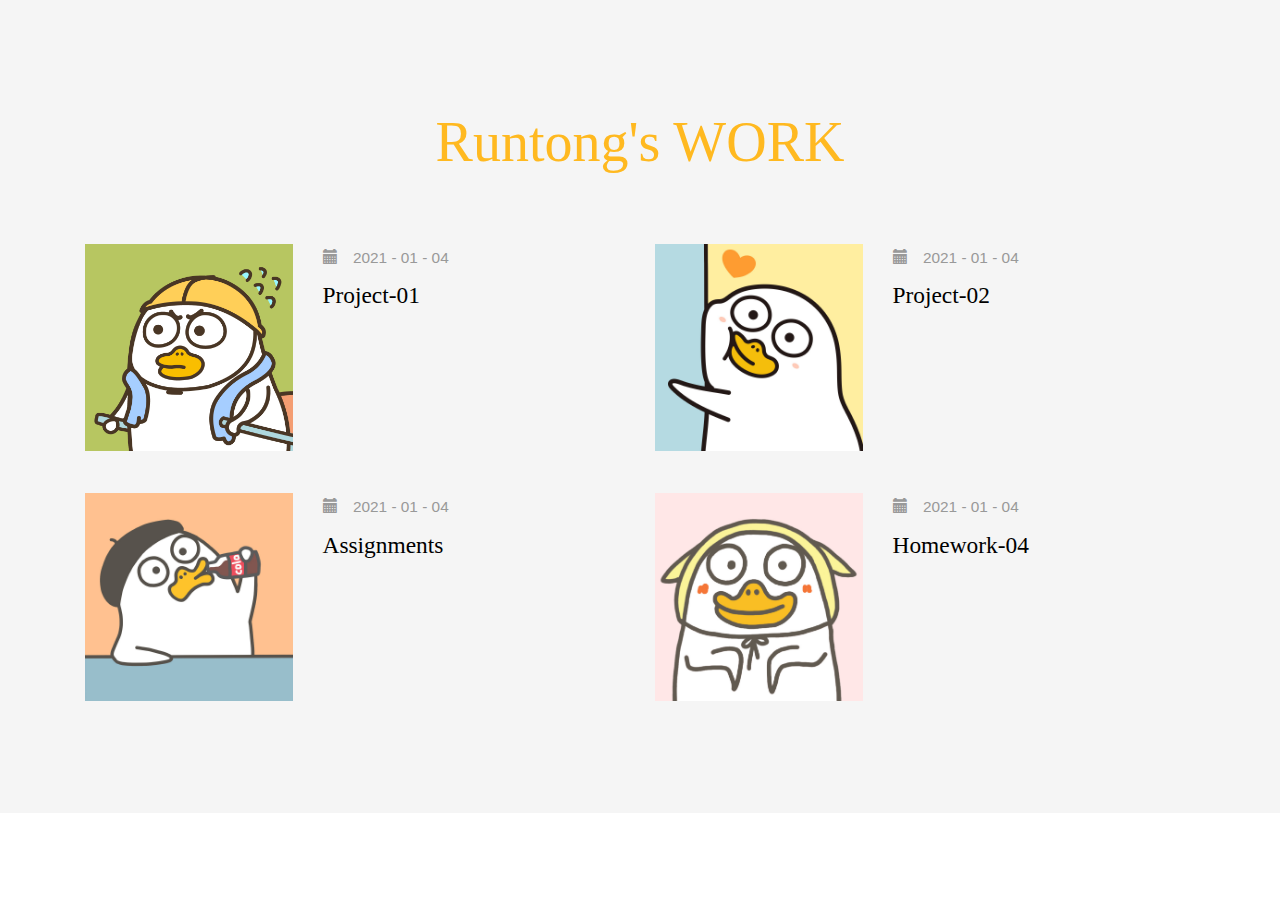
<file: index.html>
<!DOCTYPE html>
<html>
<head>
<title>Home</title>
<!--mobile apps-->
<meta name="viewport" content="width=device-width, initial-scale=1">
<meta http-equiv="Content-Type" content="text/html; charset=utf-8" />
<meta name="keywords" content="Expedition Responsive web template, Bootstrap Web Templates, Flat Web Templates, Android Compatible web template, 
	Smartphone Compatible web template, free WebDesigns for Nokia, Samsung, LG, Sony Ericsson, Motorola web design" />
<script type="application/x-javascript"> addEventListener("load", function() { setTimeout(hideURLbar, 0); }, false); function hideURLbar(){ window.scrollTo(0,1); } </script>
<!--//mobile apps-->
<!--Custom Theme files-->
<link href="css/bootstrap.css" type="text/css" rel="stylesheet" media="all">
<link href="css/style2.css" type="text/css" rel="stylesheet" media="all">
<!-- //Custom Theme files -->
<!-- js -->
<script src="js/jquery-1.11.1.min.js"></script> 
<!-- //js -->
<!-- start-smooth-scrolling-->	
<script type="text/javascript">
		jQuery(document).ready(function($) {
			$(".scroll").click(function(event){		
				event.preventDefault();
		$('html,body').animate({scrollTop:$(this.hash).offset().top},1000);
			});
		});
</script>
<!--//end-smooth-scrolling-->	
</head>
<body>

	<!--news-->
	<div class="news-events" id="news">
		<div class="container">
			<h3 class="title">Runtong's WORK</h3>
			<div class="latest-news">
				<div class="latest-news-grids">
					<div class="col-md-6 latest-news-grid">
						<div class="col-xs-5 latest-news-grid-left">
							<img src="./images/img15.JPG" alt=" " class="img-responsive">
							
						</div>
						<div class="col-xs-7 latest-news-grid-right">
							<p><i class="glyphicon glyphicon-calendar" aria-hidden="true"></i><span>2021 - 01 - 04</span></p>
							<h4><a href="index/index.html">Project-01</a></h4>
							<p class="man"></p>
						</div>
						<div class="clearfix"> </div>
					</div>
					<div class="col-md-6 latest-news-grid">
						<div class="col-xs-5 latest-news-grid-left">
							<img src="./images/img16.JPG" alt=" " class="img-responsive">
						</div>
						<div class="col-xs-7 latest-news-grid-right">
							<p><i class="glyphicon glyphicon-calendar" aria-hidden="true"></i><span>2021 - 01 - 04</span></p>
							<h4><a href="#">Project-02</a></h4>
							<p class="man"></p>
						</div>
						<div class="clearfix"> </div>
					</div>
					<div class="clearfix"> </div>
				</div>
				<div class="latest-news-grids">
					<div class="col-md-6 latest-news-grid">
						<div class="col-xs-5 latest-news-grid-left">
							<img src="./images/img17.JPG" alt=" " class="img-responsive">
						</div>
						<div class="col-xs-7 latest-news-grid-right">
							<p><i class="glyphicon glyphicon-calendar" aria-hidden="true"></i><span>2021 - 01 - 04</span></p>
							<h4><a href="assign2.html">Assignments</a></h4>
							<p class="man"></p>
						</div>
						<div class="clearfix"> </div>
					</div>
					<div class="col-md-6 latest-news-grid">
						<div class="col-xs-5 latest-news-grid-left">
							<img src="./images/img18.JPG" alt=" " class="img-responsive">
						</div>
						<div class="col-xs-7 latest-news-grid-right">
							<p><i class="glyphicon glyphicon-calendar" aria-hidden="true"></i><span>2021 - 01 - 04</span></p>
							<h4><a href="#">Homework-04</a></h4>
							<p class="man"></p>
						</div>
						<div class="clearfix"> </div>
					</div>
					<div class="clearfix"> </div>
				</div>
			</div>
		</div>
	</div>
	<!--//news-->
    <script src="js/bootstrap.js"></script>
</body>
</html>
</file>
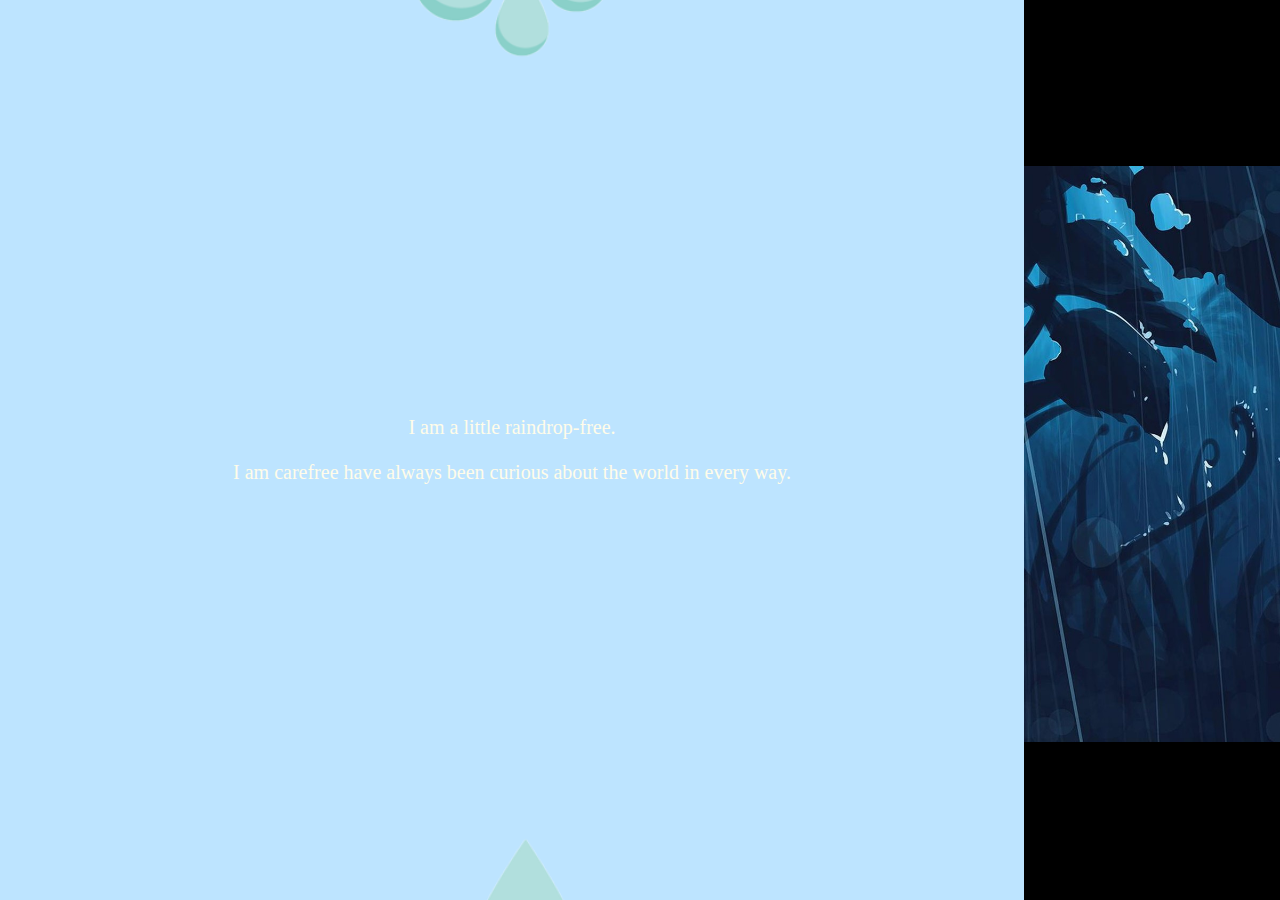
<file: assign2.html>
<!DOCTYPE html>
<html lang="en">
  <head>
    <meta charset="UTF-8" />
    <meta name="viewport" content="width=device-width, initial-scale=1.0" />
    <title>Document</title>
    <link rel="stylesheet" href="style.css" />
  </head>
  <body>
    <div class="outer-wrapper">
      <div class="wrapper">
        <section class="slide one">
          <div class="container">
            <img src="img10.png" alt="image_yu" style="width:100%;">
            <div class="bottom-centered"></div>
          <p class="story" style = "font-family:georgia,garamond,serif;font-size:20px;color:rgb(255, 252, 234);">I am a little raindrop-free.</p>
          <h1></h1>
          <p></p>
          <p class="story" style = "font-family:georgia,garamond,serif;font-size:20px;color:rgb(255, 252, 234);">I am carefree have always been curious about the world in every way.</p>
          <img src="img10.png" class="image_yu">
            <div class="story">
            </div>
          <article class="vh-center">
          </article>
        </section>
        <section class="slide two">
          <div class="container">
            <div class="bottom-centered"></div>
          <p class="story" style = "font-family:georgia,garamond,serif;font-size:20px;color:rgb(148, 194, 236);">I saw the world of color; there is a mysterious secluded jungle.</p>
          <h1></h1>
          <p></p>
            <div class="story">
            </div>
          <img src="img9.jpg" class="image_yu">
          <article class="vh-center">
            <p class="center">I'm content!</p>
          </article>
        </section>
        <section class="slide three">
          <div class="container">
            <div class="bottom-centered"></div>
          <p class="story" style = "font-family:georgia,garamond,serif;font-size:20px;color:rgb(118, 224, 189);">I have also seen a secluded and lush wonderland.          </p>
          <h1></h1>
          <p></p>
            <div class="story">
            </div>
          <article class="vh-center">
          <img src="img4.jpg" class="image_yu">
          <article class="vh-center">
            <p class="center">I'm more content!</p>
          </article>
        </section>
        <section class="slide four">
          <div class="container">
            <div class="bottom-centered"></div>
          <p class="story" style = "font-family:georgia,garamond,serif;font-size:20px;color:rgb(188, 189, 212);">I have seen the lonely and prosperous world.</p>
          <h1></h1>
          <p></p>
            <div class="story">
            </div>
          <article class="vh-center">
          <img src="img1.jpg" class="image_yu">
          <article class="vh-center">
            <p class="center">I'm better content!</p>
          </article>
        </section>
        <section class="slide five">
          <div class="container">
            <div class="bottom-centered"></div>
          <p class="story" style = "font-family:georgia,garamond,serif;font-size:20px;color:#ffc164;">I also saw this world lovely and full of warmth.</p>
          <h1></h1>
          <p></p>
            <div class="story">
            </div>
          <article class="vh-center">
          <img src="img6.jpg" class="image_yu">
          <article class="vh-center">
            <p class="center">I'm the best content!</p>
          </article>
        </section>
        <section class="slide six">
          <div class="container">
            <div class="bottom-centered"></div>
          <p class="story" style = "font-family:georgia,garamond,serif;font-size:20px;color:#89b2ff;">I came to the sea and saw the calm and soft night.</p>
          <h1></h1>
          <p></p>
            <div class="story">
            </div>
          <article class="vh-center">
          <img src="img8.jpg" class="image_yu">
          <article class="vh-center">
            <p class="center">I'm the best content!</p>
          </article>
        </section>
        <section class="slide seven">
          <div class="container">
            <div class="bottom-centered"></div>
          <p class="story" style = "font-family:georgia,garamond,serif;font-size:20px;color:#ff70e7;">I also witnessed the gorgeous colorful sunrise in the sea.</p>
          <h1></h1>
          <p></p>
            <div class="story">
            </div>
          <article class="vh-center">
          <img src="img2.jpg" class="image_yu">
          <article class="vh-center">
            <p class="center">I'm the best content!</p>
          </article>
        </section>
        <section class="slide eight">
          <div class="container">
            <div class="bottom-centered"></div>
            <head>
              <link rel="stylesheet" href="https://fonts.googleapis.com/css?family=Gilda Display">
              <style>
              body {
                font-family: "Gilda Display", serif;
              }
              </style>
              </head>
          <p class="story" style = "font-family:Gilda Display;font-style: italic;font-size:20px;color:#ffefbc;">Then I finally know that I want to become the most brilliant meteor in the night sky.</p>
          <h1></h1>
          <p></p>
            <div class="story">
            </div>
          <article class="vh-center">
          <img src="img3.jpg" class="image_yu">
          <article class="vh-center">
            <p class="center">I'm the best content!</p>
          </article>
        </section>
      </div>
    </div>
  </body>
</html>
</file>
<file: css/style2.css>
body{
	margin:0;
	font-family: 'Lato', sans-serif;
	background: #fff;
}
body a{
	transition: 0.5s all ease;
	-webkit-transition: 0.5s all ease;
	-moz-transition: 0.5s all ease;
	-o-transition: 0.5s all ease;
	-ms-transition: 0.5s all ease;
	text-decoration:none;
}
h1,h2,h3,h4,h5,h6{
	margin:0;			   
}
p{
	margin:0;
}
ul,label{
	margin:0;
	padding:0;
}
body a:hover{
	text-decoration:none;
}
/*--banner--*/
.banner-left {
    float: left;
    /* width: 50%; */
    width: 30%;
    background-color: #fff;
    min-height: 800px;
    /* padding: 6em 10em 0; */
    /* padding: 6em 10em 0; */
    padding: 6em 2em 0;
    position: relative;
    text-align: center;
}
.banner-right {
    float: right;
    /* width: 50%; */
    width: 70%;
	position:relative;
}
/* Toscana */
.banner-image {
    min-height: 800px;
	background: url(../images/Toscana/Italy_TasteofItaly_Hero.jpg)no-repeat 0px 0px;
    background-size: cover;
}
.banner-image1 {
	background: url(../images/Toscana/Belvedere-in-Val-DOrcia-Tuscany-1.jpg)no-repeat 0px 0px;
    background-size: cover;
}
.banner-image2{
	background: url(../images/Toscana/lennart-hellwig-YQwVE8cpi4g-unsplash.jpg)no-repeat 0px 0px;
    background-size: cover;
}
.banner-image3{
	background: url(../images/Toscana/photo-1596009292000-87bfff410824.jpeg)no-repeat 0px 0px;
    background-size: cover;
}
.banner-image4{
	background: url(../images/Toscana/tuscany-1904291.jpg)no-repeat 0px 0px;
    background-size: cover;
}

/* Hallstatt */
.banner-Hallstatt1{
	background: url(../images/Hallstatt/1_BEXwsWvqjaecaXW-XQHOXg.jpeg)no-repeat 0px 0px;
    background-size: cover;
}
.banner-Hallstatt2{
	background: url(../images/Hallstatt/lake-4197187.jpg)no-repeat 0px 0px;
    background-size: cover;
}
.banner-Hallstatt3{
	background: url(../images/Hallstatt/dimitry-anikin-bBRUBboEwZw-unsplash.jpg)no-repeat 0px 0px;
    background-size: cover;
}
.banner-Hallstatt4{
	background: url(../images/Hallstatt/Austria_Hallstatt-1024x683.jpeg)no-repeat 0px 0px;
    background-size: cover;
}
.banner-Hallstatt5{
	background: url(../images/Hallstatt/willian-justen-de-vasconcellos-xzJ92bNCXHA-unsplash.jpg)no-repeat 0px 0px;
    background-size: cover;
}

/* Grindelwald */
.banner-Grindelwald1{
	background: url(../images/Grindelwald/eiger-2518675.jpg)no-repeat 0px 0px;
    background-size: cover;
}
.banner-Grindelwald2{
	background: url(../images/Grindelwald/hochybrig-4683994.jpg)no-repeat 0px 0px;
    background-size: cover;
}
.banner-Grindelwald3{
	background: url(../images/Grindelwald/hut-1681485.jpg)no-repeat 0px 0px;
    background-size: cover;
}
.banner-Grindelwald4{
	background: url(../images/Grindelwald/james-cheung-AgdqdCX5jR0-unsplash.jpg)no-repeat 0px 0px;
    background-size: cover;
}
.banner-Grindelwald5{
	background: url(../images/Grindelwald/view-1844110.jpg)no-repeat 0px 0px;
    background-size: cover;
}

/* Bled */
.banner-Bled1{
	background: url(../images/Bled/ales-krivec-i5YZUelYH-k-unsplash.jpg)no-repeat 0px 0px;
    background-size: cover;
}
.banner-Bled2{
	background: url(../images/Bled/ales-krivec-NVuqlhrYsXA-unsplash.jpg)no-repeat 0px 0px;
    background-size: cover;
}
.banner-Bled3{
	background: url(../images/Bled/lake-bled-4306536.jpg)no-repeat 0px 0px;
    background-size: cover;
}
.banner-Bled4{
	background: url(../images/Bled/george-bakos-wckYanZ_p9M-unsplash.jpg)no-repeat 0px 0px;
    background-size: cover;
}
.banner-Bled5{
	background: url(../images/Bled/panorama-1993645.jpg)no-repeat 0px 0px;
    background-size: cover;
}

/* Dubrovnik */
.banner-Dubrovnik1{
	background: url(../images/Dubrovnik/dubrovnik-512798.jpg)no-repeat 0px 0px;
    background-size: cover;
}
.banner-Dubrovnik2{
	background: url(../images/Dubrovnik/dubrovnik-2247300.jpg)no-repeat 0px 0px;
    background-size: cover;
}
.banner-Dubrovnik3{
	background: url(../images/Dubrovnik/lucian-petronel-potlog-UK2krwDXPwg-unsplash.jpg)no-repeat 0px 0px;
    background-size: cover;
}
.banner-Dubrovnik4{
	background: url(../images/Dubrovnik/patricia-jekki-XSnmAn3oOcc-unsplash.jpg)no-repeat 0px 0px;
    background-size: cover;
}
.banner-Dubrovnik5{
	background: url(../images/Dubrovnik/spencer-davis-fX0jFyBehjk-unsplash.jpg)no-repeat 0px 0px;
    background-size: cover;
}

.logo h1 {
    font-size: 5em;
    font-family: 'Nova Script', cursive;
    border: 10px solid #999;
    padding: .2em 0;
}
.logo  h1 a{
	color:#000;
	text-decoration:none;
	padding: .2em 0 .2em 1.1em;
}
.logo h6{
    font-size: 1.1em;
    color: #555;
    margin-top: 1em;
    letter-spacing: 6px;
    text-align: center;
    font-family: 'Nova Script', cursive;
}
.banner-left:after {
    content: '';
    background: url(../images/bg.png)repeat-y 0px 0px;
    height: 100%;
    position: absolute;
    right: -10px;
    top: 0;
    width: 30px;
    z-index: 9;
}
.banner-left h2 {
    font-family: 'Lato', sans-serif;
    font-size: 2em;
    margin-top: 3em;
    line-height: 1.8em;
    text-align: center;
    font-weight: 900;
    color: #ff98a5;
}
.address{
    margin-top: 3em;
}
.address p{
    font-size: 1.1em;
    color: #999;
    text-align: center;
    line-height: 1.9em;
}
.address p a {
    color: #ff98a5;
    font-size: 1.3em;
}
.address p a:hover{
    color: #999;
}
.address p span{
    margin-right: .5em;
}
a.book {
    font-size: 1.2em;
    color: #000;
    padding: 0.5em 1.5em;
    border: 4px solid #D0CDCD;
    width: 39%;
    margin: 3em auto;
    display: block;
    font-weight: 900;
	text-align: center;
}
.banner a.active{
    color: #ff98a5;
}
/* Outline Out */
.hvr-outline-out {
  display: inline-block;
  vertical-align: middle;
  -webkit-transform: translateZ(0);
  transform: translateZ(0);
  -moz-transform: translateZ(0);
  -o-transform: translateZ(0);
  -ms-transform: translateZ(0);
  box-shadow: 0 0 1px rgba(0, 0, 0, 0);
  -webkit-box-shadow: 0 0 1px rgba(0, 0, 0, 0);
  -o-box-shadow: 0 0 1px rgba(0, 0, 0, 0);
  -moz-box-shadow: 0 0 1px rgba(0, 0, 0, 0);
  -ms-box-shadow: 0 0 1px rgba(0, 0, 0, 0);
  -webkit-backface-visibility: hidden;
  backface-visibility: hidden;
  position: relative;
}
.hvr-outline-out:before {
  content: '';
  position: absolute;
  border: #e1e1e1 solid 4px;
  top: 0;
  right: 0;
  bottom: 0;
  left: 0;
  -webkit-transition-duration: 0.5s;
  transition-duration: 0.5s;
  -webkit-transition-property: top, right, bottom, left;
  transition-property: top, right, bottom, left;
}
.hvr-outline-out:hover:before, .hvr-outline-out:focus:before, .hvr-outline-out:active:before {
  top: -10px;
  right: -10px;
  bottom: -10px;
  left: -10px;
}
/*--//banner--*/
/*--menu-navigation--*/
nav {
  background-color: rgba(0, 0, 0, 0.6);
  height: 100%;
  position: fixed;
  right: -220px;
  top: 0;
  -moz-transition: right 0.2s linear;
  -o-transition: right 0.2s linear;
  -webkit-transition: right 0.2s linear;
  transition: right 0.2s linear;
  width: 220px;
  z-index: 9001;/* IT'S OVER 9000! */
}

nav #menuToggle {
    background: #ff98a5;
    display: block;
    position: relative;
    height: 40px;
    left: -115px;
    top: 54px;
    width: 46px;
}

nav #menuToggle span {
    background: white;
    display: block;
    height: 10%;
    left: 20%;
    position: absolute;
    top: 45%;
    width: 60%;
}

nav #menuToggle span:before,
nav #menuToggle span:after {
  background: white;
  content: '';
  display: block;
  height: 100%;
  position: absolute;
  top: -250%;
  -moz-transform: rotate(0deg);
  -ms-transform: rotate(0deg);
  -webkit-transform: rotate(0deg);
  transform: rotate(0deg);
  width: 100%;
}

nav #menuToggle span:after { top: 250%; }

nav a:nth-child(n+2) {
	color: white;
	display: block;
	font-size: 1.3em;
	margin: 30px 0 30px 30px;
}
nav a:nth-child(n+2):after {
	background: #EA7686;
	content: '';
	display: block;
	height: 2px;
	-moz-transition: width 0.5s;
	-o-transition: width 0.5s;
	-webkit-transition: width 0.5s;
	transition: width 0.5s;
	width: 0;
	margin-top: 0.2em;
}
nav a:nth-child(n+2):hover:after { width: 100%; }

.open { right: 0; }

.open #menuToggle span {
    background: transparent;
    left: 20%;
    top: 45%;
}

.open #menuToggle span:before,
.open #menuToggle span:after {
	background: white;
	top: 0;
	-moz-transform: rotate(45deg);
	-ms-transform: rotate(45deg);
	-webkit-transform: rotate(45deg);
	transform: rotate(45deg);
}

.open #menuToggle span:after {
	-moz-transform: rotate(-45deg);
	-ms-transform: rotate(-45deg);
	-webkit-transform: rotate(-45deg);
	transform: rotate(-45deg);
}

#menuToggle .navClosed {
	-moz-transition: background 0.1s linear;
	-o-transition: background 0.1s linear;
	-webkit-transition: background 0.1s linear;
	transition: background 0.1s linear;
}

#menuToggle .navClosed:before,
#menuToggle .navClosed:after {
	-moz-transition: top 0.2s linear 0.1s, -moz-transform 0.2s linear 0.1s;
	-o-transition: top 0.2s linear 0.1s, -o-transform 0.2s linear 0.1s;
	-webkit-transition: top 0.2s linear, -webkit-transform 0.2s linear;
	-webkit-transition-delay: 0.1s, 0.1s;
	transition: top 0.2s linear 0.1s, transform 0.2s linear 0.1s;
}

#menuToggle .navOpen {
	-moz-transition: background 0.1s linear 0.2s;
	-o-transition: background 0.1s linear 0.2s;
	-webkit-transition: background 0.1s linear;
	-webkit-transition-delay: 0.2s;
	transition: background 0.1s linear 0.2s;
}

#menuToggle .navOpen:before,
#menuToggle .navOpen:after {
	-moz-transition: top 0.2s linear, -moz-transform 0.2s linear;
	-o-transition: top 0.2s linear, -o-transform 0.2s linear;
	-webkit-transition: top 0.2s linear, -webkit-transform 0.2s linear;
	transition: top 0.2s linear, transform 0.2s linear;
}
/*--//menu-navigation--*/
/*--Slider Part starts Here--*/
#slider2,
#slider3 {
	box-shadow: none;
	-moz-box-shadow: none;
	-webkit-box-shadow: none;
	margin: 0 auto;
}
.callbacks_container {
  width: 100%;
}
.callbacks {
  position: relative;
  list-style: none;
  overflow: hidden;
  width: 100%;
  padding: 0;
  margin: 0;
}
.callbacks li {
  position: absolute;
  width: 100%;
  left: 0;
  top: 0;
}
.callbacks_nav {
    position: absolute;
    -webkit-tap-highlight-color: rgba(0,0,0,0);
    top: 45%;
    left: 6%;
    opacity: 0.7;
    z-index: 3;
    text-indent: -9999px;
    overflow: hidden;
    text-decoration: none;
    height: 53px;
    width: 32px;
    background: url("../images/icons.png") no-repeat 0px 0px;
}
.callbacks_nav.next {
    left: auto;
    background-position: right;
    right: 5%;
}
.callbacks_nav:active {
  opacity: 1.0;
}
.callbacks_tabs li{
	display: inline-block;
	margin: 0 .3em;
}
.callbacks_tabs {
    list-style: none;
    position: absolute;
    z-index: 999;
    bottom: 8%;
    left: 50%;
    transform: translateX(-45%);
    padding: 0;
    margin: 0;
    /* width: 50%; */
}
.callbacks_tabs a{
 visibility: hidden;
}
.callbacks_tabs a:after {
    content: "\f111";
    font-size: 0;
    font-family: FontAwesome;
    visibility: visible;
    height: 15px;
    width: 65px;
    display: inline-block;
    border: 2px solid #fff;
	-webkit-border-radius: 32px 0;
	border-radius: 32px 0;
	-moz-border-radius: 32px 0;
	-ms-border-radius: 32px 0;
	-o-border-radius: 32px 0;
	
}
.callbacks_here a:after{
	border-color:#EA7686;
}
/*--//Slider part Ends Here --*/
/*-- banner-bottom --*/
.banner-bottom {
    padding: 7em 0;
    background: #F5F5F5;
}
h3.title{
    text-align: center;
    color: #ffb920;
    font-size: 4em;
    font-family: 'Gelasio', cursive;
}
p.us{
	color:#999;
	text-align: left;
}
.banner-bottom-grids{
	margin:2em 0 0;
}
.banner-bottom-grid-rel{
	position:relative;
}
.banner-bottom-grid-rel p.welcome-bg-text {
    font-size: 6em;
    color: #C5C5C5;
    text-align: center;
}
.banner-bottom-grid-rel-pos{
	position:absolute;
	top:30%;
	left:5%;
}
.banner-bottom-grid-rel-pos p {
    font-size: 1.1em;
    color: #555;
    line-height: 1.8em;
}
.more a{
	padding:10px 20px;
	background:#414141;
	color:#fff;
	font-size:14px;
	text-decoration:none;
}
/*-- //banner-bottom --*/
/*--about grid--*/
.trip,.services,.news-events,.footer,.about,.about-bottom,.codes,.gallery,.contact{
    padding: 8em 0;
}
.trip h3.title,.services h3.title {
    text-align: left;
}
.trip-left {
    padding: 0 10em 0 0;
}
.trip p.trip-text {
    margin: 2em 0 1em;
}
p {
    font-size: 1.1em;
    color: #999;
    line-height: 1.8em;
}
.border {
    border: 20px solid #555;
    padding: 0;
    width: 330px;
    height: 330px;
    position: relative;
	margin: 0 auto;
}
.border img {
    position: absolute;
    top: -85px;
    left: -85px;
}
/*--//about grid--*/
.trip-grids {
    padding: 3em 0;
    background: url(../images/a.jpg)no-repeat 0px 0px;
    background-size: cover;
    text-align: center;
}
.trip-grid2 {
	background: url(../images/a1.jpg)no-repeat 0px 0px;
    background-size: cover;
}
.trip-grid3 {
	background: url(../images/a2.jpg)no-repeat 0px 0px;
    background-size: cover;
}
.trip-grid-text {
    border: 5px solid #fff;
    width: 65%;
    margin: 0 auto;
    padding: 2em;
}
.trip-grid-text  h4 {
    font-size: 2.5em;
    color: #fff;
    font-family: 'Nova Script', cursive;
}
.trip-grid-text p {
    color: #fff;
    margin-top: 1em;
    letter-spacing: 5px;
}
.trip-grids:hover div.trip-grid-text{
    background: #000;
}
/*-- services --*/
.services-info {
    padding: 0;
}
.services-info h5 {
    color: #999;
    font-size: 1.1em;
    line-height: 1.8em;
    margin-top: 1em;
}
.services-grid {
    margin-top: 5em;
}
.services-grid .border{
    margin: 0 0 0 3em;
}
.services-grid .border img {
    top: -60px;
    left: -60px;
}
.services-info p {
  color: #999;
  font-size: 1em;
  margin: 3em 0 0 0;
  line-height: 1.8em;
}
.service-box {
  text-align: center;
}
.service-box .icon {
  width: 100px;
  height: 100px;
  border-radius: 50%;
  -webkit-border-radius: 50%;
  -moz-border-radius: 50%;
  -ms-border-radius: 50%;
  -o-border-radius: 50%;
  background: #F3F1F1;
  margin: 0 auto;
  position: relative;	
}
.service-box  span.glyphicon {
    font-size: 2.5em;
    top: 32%;
    z-index: 999;
    color: #A9A9A9;
    display: block;
}
.service-box:hover span.glyphicon {
	color:#fff;
}
.service-box .icon:before {
  content: '';
  width: 100%;
  height: 100%;
  border-radius: 50%;
  background: #EA7686;
  position: absolute;
  top: 0;
  left: 0;
  z-index: 10;
  -webkit-transform: scale(0);
  -moz-transform: scale(0);
  -ms-transform: scale(0);
  -o-transform: scale(0);
  transform: scale(0);
  transition: all 0.3s ease 0s;
}
.service-box:hover .icon:before {
  -webkit-transform: scale(1);
  -moz-transform: scale(1);
  -ms-transform: scale(1);
  -o-transform: scale(1);
  transform: scale(1);
}
.service-box h5 {
    color: #000;
    font-size: 1.3em;
    margin: 1em 0 .5em;
	font-family: 'Nova Script', cursive;
}
.service-box p{
	margin: 0 2em;
}
.services-grids-top:nth-child(2) {
  margin-top: 4em;
}
/*--//services --*/
/*--news-events--*/
.news-events {
    background: #F5F5F5;
}
.latest-news {
    margin-top: 5em;
}
.latest-news-grid {
    padding: 0;
}
.latest-news-grid-right h4 a {
    font-size: 1.3em;
    color: #000;
    margin: 0.5em 0 0;
    text-decoration: none;
    display: block;
    font-family: 'Nova Script', cursive;
}
.latest-news-grid-right h4 a:hover{
	color:#ffa800;
}
p.man{
	margin:1em 0 0 !important;
}
.latest-news-grids:nth-child(1){
	margin:0 0 3em;
}
.latest-news-grid-right p {
    color: #999;
    margin: 0;
    line-height: 1.8em;
    font-size: 1.1em;
}
.latest-news-grid-right p span {
    padding-left: 1em;
}
.latest-news-grid img{
    transition: .5s all;
	-webkit-transition: .5s all;
	-o-transition: .5s all;
	-moz-transition: .5s all;
	-ms-transition: .5s all;
}
.latest-news-grid:hover .latest-news-grid-left img {
    border-radius: 50px 0;
}
/*--//news-events--*/
/*--footer--*/
.footer{
	position:relative;
}
.footer h3 {
    font-size: 2.1em;
    color: #000;
    margin-bottom: 0.8em;
    font-family: 'Nova Script', cursive;
}
.footer-grids:nth-child(1) {
    padding: 0 5em 0 0;
}
.footer-grids span {
    display: block;
}
.footer-grids span a {
    color: #EA7686;
}
.footer-grids span a:hover{
    color: #333;
}
.footer-bottom {
    margin-top: 2em;
}
.footer-bottom ul li {
    display: block;
    margin-top: 0.8em;
}
.footer-bottom ul li a {
    font-size: 1em;
    color: #999;
    font-weight: 600;
}
.footer-bottom ul li a:hover{
    color: #EA7686;
}
.footer-bottom ul li a img {
    width: inherit;
    margin-right: .8em;
	transition: 0.5s all ease;
	-webkit-transition: 0.5s all ease;
	-moz-transition: 0.5s all ease;
	-o-transition: 0.5s all ease;
	-ms-transition: 0.5s all ease;
}
.footer-bottom ul li a:hover img {
    transform: rotatey(360deg);
	-webkit-transform: rotatey(360deg);
	-moz-transform: rotatey(360deg);
	-o-transform: rotatey(360deg);
	-ms-transform: rotatey(360deg);
    
}
.footer form {
    position: relative;
    margin-top: 1em;
}
.footer input[type="text"] {
    background: #fff;
    padding: .7em 4em .7em 1em;
    font-size: 1em;
    width: 100%;
    margin: 0 auto;
    border: 1px solid #D6D6D6;
	outline: none;
}
.footer input[type="submit"] {
    -webkit-appearance: none;
    background: url(../images/arrow.png)no-repeat 0px 0px;
    border: none;
    position: absolute;
    top: 13px;
    right: 30px;
    outline: none;
    width: 20px;
    height: 20px;
}
.footer input[type="text"]:hover,.footer input[type="text"]:focus{
    border-color: #EA7686;
}
.footer a.footer-img {
    display: inline-block;
	margin-right: 0.5em;
}
.footer img {
    display: inline-block;
    width: 75px   
}
.footer-copy {
    margin: 3em 0 0;
    padding: 2em 0;
    border-top: 1px solid #999;
	border-bottom: 1px solid #999;
}
.footer-copy p {
    text-align: center;
}
.footer-copy p a {
    color: #EA7686;
}
.footer-copy p a:hover{
    color: #999;
}
.footer-copy:hover{
    border-color: #EA7686;
}
.footer:before {
    content: '';
    background: url(../images/bg1.png)repeat 0px 0px;
    width: 100%;
    position: absolute;
    top: -10px;
    right: 0;
    height: 30px;
    z-index: 9;
}
/*--//footer--*/
/*--about-page--*/
.banner-left.about-banner-left,.about-banner-right .banner-image{
    min-height: 400px;
}
.banner-left.about-banner-left, .about-banner-right .banner-image {
    min-height: 475px;
}
.about-banner-left.banner-left h2 {
    margin-top: 2em;
}
/*--about--*/
.bnr-img.about-bnr-img{
	text-align: center;
}
.bnr-img.about-bnr-img img {
    width:40%;
}
.footer.about-footer {
    margin: 0;
}
.about-info {
    margin-top: 3em;
}
.about h4 {
    font-size: 1.6em;
    color: #000;
    letter-spacing: 2px;
    font-family: 'Nova Script', cursive;
}
.about img {
    width: 100%;
}
.about-imgs {
    padding: 0;
    overflow: hidden;
}
.about p {
    margin: 1em 0 2.5em;
}
.pince {
    margin-top: 2em;
}
.pince-left {
    float: left;
    width: 17%;
    background-color: #555;
    text-align: center;
    padding: 1em;
	border-radius: 15px;
	-webkit-border-radius: 15px;
	-o-border-radius: 15px;
	-moz-border-radius: 15px;
	-ms-border-radius: 15px;
}
.pince-right {
    float: right;
    width: 75%;
}
.pince h5 {
    font-size: 1.8em;
    color: #fff;
	-webkit-transition:.5s all;
	-moz-transition:.5s all;
	-o-transition:.5s all;
	-ms-transition:.5s all;
}
.pince-right p{
	margin:0;
}
.pince:hover .pince-left {
    background-color: #EA7686;
}
.pince:hover h5{
	transform: rotatey(360deg);
	-webkit-transform: rotatey(360deg);
	-moz-transform: rotatey(360deg);
	-o-transform: rotatey(360deg);
	-ms-transform: rotatey(360deg);
}
/*--//about--*/
img.zoom-img {
     transform: scale(1, 1);
	-webkit-transform: scale(1, 1);
	-moz-transform: scale(1, 1);
	-ms-transform: scale(1, 1);
	-o-transform: scale(1, 1);
	transition-timing-function: ease-out;
	-webkit-transition-timing-function: ease-out;
	-moz-transition-timing-function: ease-out;
	-ms-transition-timing-function: ease-out;
	-o-transition-timing-function: ease-out;
	-webkit-transition-duration: .5s;
	-moz-transition-duration: .5s;
	-ms-transition-duration: .5s;
	-o-transition-duration: .5s;
}
img.zoom-img:hover{
    transform: scale(1.1);
	-webkit-transform: scale(1.1);
	-moz-transform: scale(1.1);
	-ms-transform: scale(1.1);
	-o-transform: scale(1.1);
	-webkit-transition-timing-function: ease-in-out;
	-webkit-transition-duration: 750ms;
	-moz-transition-timing-function: ease-in-out;
	-moz-transition-duration: 750ms;
	-ms-transition-timing-function: ease-in-out;
	-o-transition-timing-function: ease-in-out;
	-ms-transition-duration: 750ms;
	-o-transition-duration: 750ms;
	overflow: hidden;
}
/*-- testimonials --*/
.testimonials {
    padding: 6em 0 8em;
    background: url(../images/slid.jpg) no-repeat 0px 0px fixed;
    background-size: cover;
}
.testimonials h3.title {
	margin-bottom:.2em;
}
.flexslider {
    width: 50%;
    margin: 0 auto;
}
.testimonials-grid-left1{
	float:left;
	width: 20%;
}
.testimonials-grid-right1 {
    float: left;
	width: 67%;
}
.testimonials-grid-right1 p{
	position: relative;
    color: #fff;
    margin: .8em 0 0;
    padding-left: 2em;
}
.testimonials-grid{
	margin:2em 0 0;
}
.testimonials-grid-right1 p span{
	font-size:2em;
	color:#EA7686;
}
/*--//testimonials--*/
/*--about-bottom--*/
.about-bottom ,.gallery,.contact{
    background: #F5F5F5;
}
.about-bottom-info h3.title {
    text-align: left;
    margin-bottom: .8em;
}
h4.panel-title {
    font-size: 1.5em;
}
.panel-default > .panel-heading {
    background: #999;
    padding: 0;
}
.panel-body {
    padding: 1em;
    color: #999;
    line-height: 1.8em;
    font-size: 1.1em;
}
.panel-title > a, .panel-title > small, .panel-title > .small, .panel-title > small > a, .panel-title > .small > a {
    color: #FFFFFF;
    text-transform: capitalize;
    text-decoration: none;
    display: block;
	padding: .6em 1em;
}
.panel-title a:hover {
    color: #000;
}
/*--team--*/
.work-bottom ul li {
    display: inline-block;
    width: 30%;
	text-align: center;
}
.work-bottom ul li:nth-child(2) {
    margin: 0 2em;
}
.team-left img{
	width:100%;
}
.team-bottom h4 {
    margin: .8em 0 .3em;
    font-size: 1.5em;
    color: #000;
}
/*--//about-page--*/
/*--Typography--*/
.codes {
    background: #F5F5F5;
}
h3.hdg {
    font-size: 2em;
}
.show-grid [class^=col-] {
    background: #fff;
  text-align: center;
  margin-bottom: 10px;
  line-height: 2em;
  border: 10px solid #f0f0f0;
}
.show-grid [class*="col-"]:hover {
  background: #e0e0e0;
}
.grid_3{
	margin-bottom:2em;
}
.xs h3, h3.m_1{
	color:#000;
	font-size:1.7em;
	font-weight:300;
	margin-bottom: 1em;
}
.grid_3 p{
  color: #999;
  font-size: 0.85em;
  margin-bottom: 1em;
  font-weight: 300;
}
.grid_4{
	background:none;
	margin-top:50px;
}
.label {
	font-weight: 300 !important;
	border-radius:4px;
	-webkit-border-radius:4px;
	-moz-border-radius:4px;
	-ms-border-radius:4px;
	-o-border-radius:4px;
}  
.grid_5{
	background:none;
	padding:2em 0;
}
.grid_5 h3, .grid_5 h2, .grid_5 h1, .grid_5 h4, .grid_5 h5, h3.hdg {
	margin-bottom:1em;
	color: #000;
}
.table > thead > tr > th, .table > tbody > tr > th, .table > tfoot > tr > th, .table > thead > tr > td, .table > tbody > tr > td, .table > tfoot > tr > td {
  border-top: none !important;
}
.tab-content > .active {
  display: block;
  visibility: visible;
}
.pagination > .active > a, .pagination > .active > span, .pagination > .active > a:hover, .pagination > .active > span:hover, .pagination > .active > a:focus, .pagination > .active > span:focus {
  z-index: 0;
}
.badge-primary {
  background-color: #03a9f4;
}
.badge-success {
  background-color: #8bc34a;
}
.badge-warning {
  background-color: #ffc107;
}
.badge-danger {
  background-color: #e51c23;
}
.grid_3 p{
  line-height: 2em;
  color: #888;
  font-size: 0.9em;
  margin-bottom: 1em;
  font-weight: 300;
}
.bs-docs-example {
	margin: 1em 0;
}
section#tables  p {
	margin-top: 1em;
}
.tab-container .tab-content {
  border-radius: 0 2px 2px 2px;
  -webkit-border-radius: 0 2px 2px 2px;
	-moz-border-radius: 0 2px 2px 2px;
  border: 1px solid #e0e0e0;
  padding: 16px;
  background-color: #ffffff;
}
.table td, .table>tbody>tr>td, .table>tbody>tr>th, .table>tfoot>tr>td, .table>tfoot>tr>th, .table>thead>tr>td, .table>thead>tr>th {
  padding: 15px!important;
}
.table > thead > tr > th, .table > tbody > tr > th, .table > tfoot > tr > th, .table > thead > tr > td, .table > tbody > tr > td, .table > tfoot > tr > td {
  font-size: 0.9em;
  color: #999;
  border-top: none !important;
}
.tab-content > .active {
  display: block;
  visibility: visible;
}
.label {
  font-weight: 300 !important;
}
.label {
  padding: 4px 6px;
  border: none;
  text-shadow: none;
}
.nav-tabs {
  margin-bottom: 1em;
}
.alert {
  font-size: 0.85em;
}
h1.t-button,h2.t-button,h3.t-button,h4.t-button,h5.t-button {
	line-height:1.8em;
  margin-top:0.5em;
  margin-bottom: 0.5em;
}
li.list-group-item1 {
  line-height: 2.5em;
}
.input-group {
  margin-bottom: 20px;
  }
.in-gp-tl{
	padding:0;
}
.in-gp-tb{
	padding-right:0;
}
.list-group {
  margin-bottom: 48px;
}
ol {
  margin-bottom: 44px;
}
h2.typoh2{
    margin: 0 0 10px;
}
@media (max-width:768px){
.grid_5 {
	padding: 0 0 1em;
}
.grid_3 {
	margin-bottom: 0em;
}
}
@media (max-width:640px){
h1, .h1, h2, .h2, h3, .h3 {
	margin-top: 0px;
	margin-bottom: 0px;
}
.grid_5 h3, .grid_5 h2, .grid_5 h1, .grid_5 h4, .grid_5 h5, h3.hdg, h3.bars {
	margin-bottom: .5em;
}
.progress {
	height: 10px;
	margin-bottom: 10px;
}
ol.breadcrumb li,.grid_3 p,ul.list-group li,li.list-group-item1 {
	font-size: 14px;
}
.breadcrumb {
	margin-bottom: 10px;
}
.well {
	font-size: 14px;
	margin-bottom: 10px;
}
h2.typoh2 {
	font-size: 1.5em;
}
.grid_4 {
    margin-top: 30px;
}
}
@media (max-width:480px){
h3.hdg {
    font-size: 1.8em;
}
.table h1 {
	font-size: 26px;
}
.table h2 {
	font-size: 23px;
}
.table h3 {
	font-size: 20px;
}
.label {
	font-size: 53%;
}
.alert,p {
	font-size: 14px;
}
.pagination {
	margin: 20px 0 0px;
}
.list-group {
    margin-bottom: 19px;
}
}
@media (max-width: 320px){
.grid_4 {
	margin-top: 18px;
}
.alert, p,ol.breadcrumb li, .grid_3 p,.well, ul.list-group li, li.list-group-item1,a.list-group-item {
	font-size: 13px;
}
.alert {
	padding: 10px;
	margin-bottom: 10px;
}
ul.pagination li a {
	font-size: 14px;
	padding: 5px 11px !important;
}
.list-group {
	margin-bottom: 10px;
}
.well {
	padding: 10px;
}
table.table.table-striped,.table-bordered,.bs-docs-example {
	display: none;
}
}
/*--//Typography--*/
/*-- gallery --*/
.gallery-grids {
    margin-top: 4em;
}
.gallery-grids figcaption h4 {
    color: #fff;
    font-size: 2.8em;
    text-align: center;
}
.gallery p {
    color: rgba(255, 255, 255, 0.8);
}
.baner-bottom img,.baner-top img{
	width:100%;
 }
.gallery-grids figure {
	position: relative;
	float: left;
	overflow: hidden;
	text-align: center;
	width:100%;
}
.gallery-grids figure img {
	position: relative;
	display: block;
	width:100%;
}
.gallery-bottom {
    margin: 2.5em 0;
}
.gallery-grids figure figcaption {
	padding: 2em;
	color: #fff;
	-webkit-backface-visibility: hidden;
	-moz-backface-visibility: hidden;
	-o-backface-visibility: hidden;
	-ms-backface-visibility: hidden;
	backface-visibility: hidden;
}
.gallery-grids figure figcaption::before,
.gallery-grids figure figcaption::after {
	pointer-events: none;
}
.gallery-grids figure figcaption{
	position: absolute;
	top: 0;
	left: 0;
	width: 100%;
	height: 100%;
}
figure.effect-bubba {
    background: #000;
}
figure.effect-bubba:hover img {
	opacity: 0.3;
}
figure.effect-bubba figcaption::before,
figure.effect-bubba figcaption::after {
	position: absolute;
	top: 30px;
	right: 30px;
	bottom: 30px;
	left: 30px;
	content: '';
	opacity: 0;
	-webkit-transition: opacity 0.35s,-webkit-transform 0.35s;	
	-moz-transition: opacity 0.35s, -moz-transform 0.35s;
	-o-transition: opacity 0.35s, -o-transform 0.35s;
	-ms-transition: opacity 0.35s, -ms-transform 0.35s;
	transition: opacity 0.35s, transform 0.35s;
}
figure.effect-bubba figcaption::before {
	border-top: 1px solid #fff;
	border-bottom: 1px solid #fff;
	-webkit-transform: scale(0,1);
	-moz-transform: scale(0,1); 
	-o-transform: scale(0,1);
	-ms-transform: scale(0,1);
	transform: scale(0,1);
}
figure.effect-bubba figcaption::after {
	border-right: 1px solid #fff;
	border-left: 1px solid #fff;
	-webkit-transform: scale(1,0);
	-moz-transform: scale(1,0);
	-o-transform: scale(1,0);
	-ms-transform: scale(1,0);
	transform: scale(1,0);
}
figure.effect-bubba h4 {
	padding-top:11%;
	-webkit-transition: transform 0.35s;
	-moz-transition: transform 0.35s;
	-o-transition: -o-transform 0.35s;
	-ms-transition: -ms-transform 0.35s;
	transition: transform 0.35s;
	-webkit-transform: translate3d(0,-20px,0);
	-moz-transform: translate3d(0,-20px,0);
	-o-transform: translate3d(0,-20px,0);
	-ms-transform: translate3d(0,-20px,0);
	transform: translate3d(0,-20px,0);
	opacity:0;
}
.gallery-top figure.effect-bubba h4{
    padding-top: 22%;
}
figure.effect-bubba p {
	padding: 12px 2.5em;
	opacity: 0;
	-webkit-transition: opacity 0.35s, -webkit-transform 0.35s;
	-moz-transition: opacity 0.35s, -moz-transform 0.35s;
	-o-transition: opacity 0.35s, -o-transform 0.35s;
	-ms-transition: opacity 0.35s, -ms-transform 0.35s;
	transition: opacity 0.35s, transform 0.35s;
	-webkit-transform: translate3d(0,20px,0);
	-moz-transform: translate3d(0,20px,0);
	-o-transform: translate3d(0,20px,0);
	-ms-transform: translate3d(0,20px,0);
	transform: translate3d(0,20px,0);
}
figure.effect-bubba:hover figcaption::before,
figure.effect-bubba:hover figcaption::after {
	opacity: 1;
	-webkit-transform: scale(1);
	-moz-transform: scale(1);
	-o-transform: scale(1);
	-ms-transform: scale(1);
	transform: scale(1);
}

figure.effect-bubba:hover h4,
figure.effect-bubba:hover p {
	opacity: 1;
	-webkit-transform: translate3d(0,0,0);
	-moz-transform: translate3d(0,0,0);
	-o-transform: translate3d(0,0,0);
	-ms-transform: translate3d(0,0,0);
	transform: translate3d(0,0,0);
}
/*-- //gallery --*/
/*--contact--*/
.map {
    margin: 5em 0;
}
.map iframe {
  width: 100%;
  min-height: 350px;
  border: none;
}
.contact-grids h3 {
    font-size: 3em;
    color: #EA7686;
    font-family: 'Nova Script', cursive;
}
.contact h4 {
    color: #000;
    font-size: 1.6em;
    margin: 1.5em 0 0.7em;
	font-family: 'Nova Script', cursive;
}
.contact h4.cnt-text {
    margin-top: 0;
}
.contact-form {
    margin-top: 2em;
}
.cnt-address p span {
    display: block;
}
.cnt-address p a {
    color: #EA7686;
}
.cnt-address p a:hover{
    color: #999;
}
.contact-form form {
    margin-top: 2em;
}
.contact-form input[type="text"] {
    width: 37%;
    color: #999;
    background: none;
    outline: none;
    font-size: 0.9em;
    padding: .6em .8em;
    margin-right: 1.5em;
    border: solid 1px #999;
    -webkit-appearance: none;
    border-radius: 3px;
    -webkit-border-radius: 3px;
    -moz-border-radius: 3px;
    -o-border-radius: 3px;
    -ms-border-radius: 3px;
	font-family: 'Lato', sans-serif;
}
.contact-form textarea {
	resize: none;
	width: 100%;
	background: none;
	color: #999;
	font-size: .9em;
	outline: none;
	padding:.6em .8em;
	border: solid 1px #999;
	min-height: 10em;
	-webkit-appearance: none;
	border-radius: 3px;
	-webkit-border-radius: 3px;
	-moz-border-radius: 3px;
	-o-border-radius: 3px;
	-ms-border-radius: 3px;
	font-family: 'Lato', sans-serif;
}
.contact-form input[type="submit"] {
    outline: none;
    color: #fff;
    padding: .5em 3.7em;
    font-size: 1em;
    margin: 1em 0 0 0;
    -webkit-appearance: none;
    background: #EA7686;
	border: 2px solid #EA7686;
    border-radius: 3px;
    -webkit-border-radius: 3px;
    -moz-border-radius: 3px;
    -o-border-radius: 3px;
    -ms-border-radius: 3px;
	transition: 0.5s all;
  -webkit-transition: 0.5s all;
  -o-transition: 0.5s all;
  -moz-transition: 0.5s all;
  -ms-transition: 0.5s all;
  font-family: 'Lato', sans-serif;
}
.contact-form input[type="submit"]:hover {
  background: #fff;
  color: #EA7686;
}
/*--//contact--*/


/*---- responsive-design -----*/
@media(max-width:1680px){
.logo {
    margin-left: 12.5em;
}
.logo h6 {
    letter-spacing: 5px;
}
}
@media(max-width:1600px){
.logo {
    margin-left: 9em;
}
.logo h6 {
    letter-spacing: 6px;
}
}
@media(max-width:1440px){
.logo {
    margin-left: 2.7em;
}
}
@media(max-width:1366px){
.logo {
    margin-left: 0.5em;
}
.trip-grid-text {
    width: 70%;
}
}
@media(max-width:1280px){
.logo {
    margin-left: 0;
}
.logo  h1 a{
	padding: .2em 0 .2em 0.8em;
}
.banner-left {
    padding: 6em 9.3em 0;
}
.logo h6 {
    letter-spacing: 5px;
}
a.book {
    width: 42%;
}
.banner-left h2 {
    margin-top: 2.5em;
}
.banner-left,.banner-image {
    min-height: 765px;
}
.trip-grid-text {
    width: 71%;
}
}
@media(max-width:1080px){
.banner-left {
    padding: 5em 5.59em 0;
}
.banner-bottom {
    padding: 6em 0;
}
.banner-bottom-grids {
    margin:0;
}
.trip-grid-text {
    width: 77%;
    padding: 2em 1em;
}
.banner-bottom-grid-rel-pos {
    top: 23%;
}
.trip, .services, .news-events, .footer, .about, .about-bottom, .codes, .gallery, .contact {
    padding: 7em 0;
}
.service-box p {
    margin: 0;
}
.trip-left {
    padding: 0 6em 0 0;
}
.pince-left {
    width: 18%;
	padding: 0.8em;
}
.pince h5 {
    font-size: 1.6em;
}
.flexslider {
    width: 70%;
}
.work-bottom ul li:nth-child(2) {
    margin: 0 1.6em;
}
.gallery-grids figcaption h4 {
    font-size: 2.5em;
}
figure.effect-bubba h4 {
    padding-top: 7%;
}
.contact-form input[type="submit"] {
    padding: .5em 3.3em;
}
.contact-form input[type="text"] {
    width: 35%;
}
}
@media(max-width:1024px){
.logo h1 {
    padding: .4em 0;
    font-size: 4em;
}
.logo  h1 a{
	padding: .4em 0 .4em 1.3em;
}
.banner-left {
    padding: 5em 6.5em 0;
}
.logo h6 {
    letter-spacing: 4px;
    font-size: 1em;
}
.banner-left h2 {
    margin-top: 2em;
    font-size: 1.9em;
}
.address p a {
    font-size: 1.2em;
}
.address {
    margin-top: 2.5em;
}
a.book {
    width: 48%;
}
.banner-left, .banner-image {
    min-height: 700px;
}
.banner-bottom-grid-rel-pos p {
    font-size: 1em;
}
p {
    font-size: 1em;
}
.latest-news-grid-right h4 a {
    font-size: 1.2em;
}
h3.title {
    font-size: 3.8em;
}
.footer-bottom ul li a {
    font-size: 0.9em;
}
.about h4 {
    font-size: 1.5em;
    letter-spacing: 1px;
}
.testimonials {
    padding: 5em 0 7em;
}
.panel-body {
    font-size: 1em;
}
.gallery-grids figcaption h4 {
    font-size: 2.2em;
}
}
@media(max-width:991px){
.banner-left {
    padding: 5em 6em 0;
}
.logo h1 {
    padding: .3em 0;
}
.logo  h1 a{
	padding: .3em 0 .3em 1.1em;
}
.logo h6 {
    letter-spacing: 3px;
}
.banner-left h2 {
    font-size: 1.7em;
}
.address p {
    font-size: 1em;
}
.banner-left, .banner-image {
    min-height: 660px;
}
.banner-bottom {
    padding: 5em 0;
}
.banner-bottom-grid {
    float: left;
    width: 33%;
    padding: 0 0.5em;
}
.banner-bottom-grid-rel p.welcome-bg-text {
    font-size: 5em;
}
.trip, .services, .news-events, .footer, .about, .about-bottom, .codes, .gallery, .contact {
    padding: 6em 0;
}
.trip-left {
    padding: 0;
    float: left;
    width: 50%;
}
.border img {
    top: -60px;
    left: -60px;
    width: 100%;
}
.border {
    width: 310px;
    height: 310px;
}
.trip-right {
    float: right;
    width: 40%;
    padding: 0;
}
.trip-grids {
    padding: 3em 0;
    width: 33%;
	float:left;
}
.trip-grid-text h4 {
    font-size: 2.1em;
}
.trip-grid-text p {
    letter-spacing: 3px;
}
h3.title,.contact h3.title {
    font-size: 3.6em;
}
.services-info {
    float: left;
    width: 40%;
}
.services-grids {
    float: right;
    width: 55%;
    padding-right: 0;
}
.service-box {
    float: left;
    width: 50%;
    padding: 0 0.5em;
}
.services-grid .border {
    margin: 0;
}
.service-box .icon {
    width: 90px;
    height: 90px;
}
.service-box span.glyphicon {
    font-size: 2.2em;
}
.service-box h5 {
    font-size: 1.2em;
    line-height: 1.6em;
}
.latest-news-grid {
    margin-top: 2em;
}
.latest-news-grids:nth-child(1) {
    margin: 0;
}
.footer-grids {
    float: left;
    width: 33%;
}
.footer-grids:nth-child(1) {
    padding: 0 1em 0 0;
}
.footer h3 {
    margin-bottom: 0.6em;
}
.footer-grids:nth-child(3) {
    padding:0;
}
.footer img {
    width: 70px;
}
.about-imgs {
    float: left;
    width: 33%;
}
.about-grids:nth-child(2) {
    padding: 0;
    margin-top: 2em;
}
.pince-left {
    width: 8%;
    margin-right: 1.5em;
}
.pince-right {
    width: 50%;
    float: left;
}
.pince h5 {
    font-size: 1.4em;
}
.testimonials {
    padding: 4em 0 6em;
}
.flexslider {
    width: 90%;
}
.team {
    margin-top: 4em;
}
.about-bottom-info h3.title {
    margin-bottom: .6em;
}
.banner-left.about-banner-left, .about-banner-right .banner-image {
    min-height: 400px;
}
.gallery-grids {
    margin-top: 3em;
}
.gallery-top {
    float: left;
    width: 50%;
    padding: 0 10px;
}
.gallery-bottom {
    float: left;
    width: 33.333%;
}
.gallery-grids figcaption h4 {
    font-size: 1.8em;
}
.gallery-top figure.effect-bubba h4 {
    padding-top: 15%;
}
.gallery-bottom {
    margin: 1.5em 0;
    padding: 0 0.8em;
}
figure.effect-bubba figcaption::before, figure.effect-bubba figcaption::after {
    top: 18px;
    right: 18px;
    bottom: 18px;
    left: 18px;
}
.gallery-grids figure figcaption {
    padding: 1em;
}
figure.effect-bubba p {
    padding: 9px 1em;
}
figure.effect-bubba h4 {
    padding-top: 10%;
}

.cnt-address h4 {
    font-size: 1.3em;
}
.contact-grids {
    margin-top: 1.5em;
}
.contact h3 {
    font-size: 2em;
}
.contact-form input[type="submit"] {
    padding: .5em 3.2em;
}
.map iframe {
    min-height: 280px;
}
.map {
    margin: 3em 0;
}
.contact h4 {
    font-size: 1.5em;
}
.contact-form input[type="text"] {
    width: 37%;
}
.contact-form input[type="submit"] {
    padding: .5em 3.3em;
}
.services-info h5 {
    font-size: 1em;
}
.footer input[type="submit"] {
    right: 15px;
}
.footer input[type="text"] {
    padding: .7em 3em .7em 1em;
}
}
@media(max-width:900px){
nav {
    width: 168px;
    right: -176px;
}
nav #menuToggle {
    top: 35px;
}
.banner-left {
    padding: 4em 5em 0;
}
.logo h1 {
    padding: .3em 0;
    font-size: 3.5em;
}
.logo  h1 a{
	padding: .3em 0 .3em 1.5em;
}
.banner-left h2 {
    font-size: 1.5em;
    margin-top: 1.8em;
}
a.book {
    width: 52%;
    margin: 2em auto;
}
.banner-left, .banner-image {
    min-height: 600px;
}
.callbacks_tabs a:after {
    height: 12px;
    width: 50px;
}
.callbacks_tabs {
    bottom: 8%;
    left: 28%;
}
.banner-bottom {
    padding: 4em 0;
}
h3.title, .contact h3.title {
    font-size: 3.3em;
}
.service-box h5 {
    font-size: 1.1em;
}
.trip, .services, .news-events, .footer, .about, .about-bottom, .codes, .gallery, .contact {
    padding: 5em 0;
}
.service-box span.glyphicon {
    font-size: 2em;
}
.latest-news-grid-right h4 a {
    font-size: 1.1em;
}
.latest-news-grid-right p {
    font-size: 1em;
}
.footer h3 {
    font-size: 2em;
}
.banner-left.about-banner-left, .about-banner-right .banner-image {
    min-height: 350px;
}
.contact h4 {
    margin: 1em 0 0.5em;
}
.map {
    margin: 2em 0;
}
}
@media(max-width:800px){
.logo h1 {
    font-size: 3.3em;
}
.logo  h1 a{
	padding: .2em 0 .2em .7em;
}
.logo h6 {
    letter-spacing: 2px;
    font-size: 0.9em;
}
.banner-left h2 {
    font-size: 1.3em;
}
.address {
    margin-top: 2em;
}
.address p a {
    font-size: 1.1em;
}
a.book {
    font-size: 1em;
}
.banner-left, .banner-image {
    min-height: 525px;
}
.trip-grid-text h4 {
    font-size: 1.8em;
}
.trip-grid-text {
    width: 80%;
    padding: 1.5em 1em;
}
.border {
    width: 290px;
    height: 290px;
}
.services-grid .border img {
    top: -40px;
    left: -40px;
}
.banner-left.about-banner-left, .about-banner-right .banner-image {
    min-height: 300px;
}
.testimonials-grid {
    margin: 1.5em 0 0;
}
h4.panel-title {
    font-size: 1.3em;
}
.testimonials {
    padding: 3em 0 5em;
}
.flex-control-nav {
    top: 100%;
}
.gallery-top figure.effect-bubba h4 {
    padding-top: 21%;
}
.map iframe {
    min-height: 250px;
}
.contact h4 {
    font-size: 1.3em;
}
.contact-form form {
    margin-top: 1.5em;
}
}
@media(max-width:768px){
.logo h1 {
    font-size: 3.2em;
}
.logo h6 {
    letter-spacing: 1px;
}
a.book {
    width: 53%;
}
.callbacks_tabs a:after {
    height: 10px;
    width: 39px;
}
.banner-bottom-grid-rel-pos p {
    font-size: 0.9em;
}
.banner-bottom-grid-rel p.welcome-bg-text {
    font-size: 4.5em;
}
.banner-bottom-grid-rel-pos {
    top: 11%;
}
.banner-bottom {
    padding: 3.5em 0 5em;
}
.trip, .services, .news-events, .footer, .about, .about-bottom, .codes, .gallery, .contact {
    padding: 4em 0;
}
h3.title, .contact h3.title {
    font-size: 3em;
}
.border {
    width: 270px;
    height: 270px;
}
.border img {
    top: -50px;
    left: -50px;
}
.services-grid {
    margin-top: 4em;
}
.services-info {
    float: left;
    width: 41%;
    margin-left: 2em;
}
.latest-news {
    margin-top: 3em;
}
.about-info {
    margin-top: 2em;
}
.about h4 {
    font-size: 1.3em;
    letter-spacing: 1px;
}
.testimonials {
    padding: 3em 0 3em;
}
.team-bottom h4 {
    font-size: 1.4em;
}
figure.effect-bubba p {
    padding: 6px 1em;
}
.footer h3 {
    font-size: 1.8em;
}
nav {
    right: -170px;
}
}
@media(max-width:640px){
.banner-left:after {
    right: -26px;
    width: 27px;
    background-size: 80%;
}
.banner-left {
    padding: 3em 3em 0;
}
.logo h1 {
    font-size: 3em;
	border: 8px solid #999;
	padding: .2em 0;
}
.logo  h1 a{
	padding: .2em 0 .2em 0.95em;
}
.banner-left h2 {
    font-size: 1.2em;
}
.address p {
    font-size: 0.9em;
}
.address {
    margin-top: 1.8em;
}
a.book {
    font-size: 0.9em;
    padding: 0.7em 1.5em;
}
nav a:nth-child(n+2) {
    font-size: 1.2em;
    margin: 15px 0 15px 20px;
}
nav {
    width: 145px;
	right: -145px;
}
.banner-left, .banner-image {
    min-height: 480px;
}
nav #menuToggle {
	left: -80px;
    top: 29px;
    width: 40px;
    height: 34px;
}
nav #menuToggle span {
    height: 9%;
}
h3.title, .contact h3.title {
    font-size: 2.8em;
}
.trip-right {
    width: 44%;
}
p {
    font-size: 0.9em;
}
.trip-grids {
    padding: 2em 0;
}
.trip-grid-text {
    padding: 1em 0.5em;
}
.trip-grid-text h4 {
    font-size: 1.5em;
}
.trip-grid-text p {
    letter-spacing: 3px;
    margin-top: 0.8em;
}
.services-info {
    float: none;
    width: 100%;
    margin-left:0;
}
.border {
    width: 240px;
    height: 240px;
    border: 14px solid #555;
}
.services-grid .border img {
    top: -35px;
    left: -35px;
}
.services-grid {
    margin: 3em 0 0 3em;
}
.services-grids {
    float: none;
    width: 100%;
    padding: 0 2em;
    margin-top: 3em;
}
.service-box .icon {
    width: 80px;
    height: 80px;
}
.service-box span.glyphicon {
    font-size: 1.8em;
}
.trip, .services, .news-events, .footer, .about, .about-bottom, .codes, .gallery, .contact {
    padding: 3em 0;
}
.latest-news-grid-right h4 a {
    font-size: 1em;
}
p.man {
    margin: 0.5em 0 0 !important;
}
.latest-news-grid-right p {
    font-size: 0.9em;
}
.footer-bottom ul li a {
    font-size: 0.85em;
}
.footer input[type="text"] {
    padding: .6em 2.1em .6em 0.6em;
    font-size: 0.9em;
}
.footer input[type="submit"] {
    right: 12px;
    top: 11px;
    width: 10px;
    height: 12px;
    background-size: 100%;
}
.footer img {
    width: 55px;
}
.footer a.footer-img {
    margin-right: 0.3em;
}
.testimonials {
    padding: 2.5em 0 3em;
}
h4.panel-title {
    font-size: 1.2em;
}
.panel-title > a, .panel-title > small, .panel-title > .small, .panel-title > small > a, .panel-title > .small > a {
  padding: .7em 1em;
}
.team {
    margin-top: 3em;
}
.gallery-grids {
    margin-top: 2em;
}
.gallery-bottom {
    margin: 1.3em 0;
    padding: 0 0.6em;
}
.gallery-grids figcaption h4 {
    font-size: 1.5em;
	padding-top: 8%;
}
.gallery-grids figure figcaption {
    padding: 0.8em;
}
figure.effect-bubba figcaption::before, figure.effect-bubba figcaption::after {
    top: 12px;
    right: 12px;
    bottom: 12px;
    left: 12px;
}
.contact h4 {
    font-size: 1.2em;
}
.contact-form input[type="submit"] {
    padding: .5em 3em;
    font-size: 0.9em;
	margin: 0.5em 0 0 0;
}
.contact-form input[type="text"] {
    margin-right: 1em;
}
.banner-left.about-banner-left, .about-banner-right .banner-image {
    min-height: 275px;
}
.footer-copy {
    margin: 2em 0 0;
    padding: 1.5em 0;
}
.team-bottom h4 {
    font-size: 1.3em;
}
}
@media(max-width:600px){
nav a:nth-child(n+2) {
    font-size: 1.1em;
}
.logo h1 {
    font-size: 2.7em;
    padding: .2em 0;
}
.logo  h1 a{
	padding: .2em 0 .2em .8em;
}
.logo h6 {
    font-size: 0.8em;
}
.banner-left h2 {
    font-size: 1.1em;
}
a.book {
    width: 57%;
}
.banner-left, .banner-image {
    min-height: 440px;
}
.callbacks_tabs li {
    margin: 0;
}
.callbacks_tabs a:after {
    height: 8px;
    width: 34px;
}
.banner-bottom {
    padding: 3em 0 7em;
}
.footer img {
    width: 50px;
}
.banner-left.about-banner-left, .about-banner-right .banner-image {
    min-height: 260px;
}
.footer h3 {
    font-size: 1.6em;
}
.gallery-top figure.effect-bubba h4 {
    padding-top: 16%;
}
figure.effect-bubba p {
    padding: 4px 0;
}
.gallery-grids figcaption h4 {
    padding-top: 6%;
}
.map iframe {
    min-height: 220px;
}
.contact-grids {
    padding: 0;
}
.contact-form {
    margin-top: 1.5em;
}
.contact-form input[type="text"] {
    margin-right: 0.8em;
}
}
@media(max-width:480px){
.logo h1 {
    font-size: 2.2em;
    padding: .2em 0;
    border: 5px solid #999;
}
.logo  h1 a{
	padding: .2em 0 .2em .9em;
}
.banner-left {
    padding: 2em 2.5em 0 2.4em;
}
.logo h6 {
    font-size: 0.75em;
    letter-spacing: 0;
}
.banner-left h2 {
    font-size: 0.95em;
}
.address p {
    font-size: 0.88em;
}
.address {
    margin-top: 1.2em;
}
a.book {
    font-size: 0.85em;
    padding: 0.8em 1.5em;
    width: 72%;
}
.callbacks_tabs a:after {
    width: 29px;
}
.banner-left, .banner-image {
    min-height: 385px;
}
.banner-bottom-grid-rel p.welcome-bg-text {
    font-size: 4em;
}
h3.title, .contact h3.title {
    font-size: 2.5em;
}
.banner-bottom-grid {
    float: none;
    width: 80%;
    margin: 0 auto;
}
.banner-bottom-grid-rel-pos {
    top: 20%;
}
.banner-bottom {
    padding: 2.8em 0;
}
.trip-left {
    float: none;
    width: 100%;
}
.trip,.services,.news-events,.about,.about-bottom,.codes,.gallery,.contact{
    padding: 2.5em 0;
}
.trip-right {
    width: 45%;
    float: none;
    padding-left: 2em;
    margin-top: 3em;
}
.border {
    width: 175px;
    height: 175px;
    border: 12px solid #555;
}
.border img {
    top: -30px;
    left: -30px;
}
.trip-grids {
    padding: 1em 0;
}
.trip-grid-text {
    width: 85%;
    border: 3px solid #fff;
}
.trip-grid-text h4 {
    font-size: 1.3em;
}
.trip-grid-text p {
    letter-spacing: 0;
    font-size: .85em;
}
.services-info h5 {
    margin-top: 0.5em;
}
.services-grid {
    margin: 2em 0 0 2em;
}
.services-grids {
    padding: 0;
}
.latest-news-grid-right h4 a {
    font-size: 0.9em;
}
.latest-news {
    margin-top: 1.5em;
}
.latest-news-grid {
    margin-top: 1.5em;
}
.footer-grids {
    float: none;
    width: 100%;
    padding: 0;
    margin-top: 1em;
}
.footer-grids:nth-child(1) {
    padding: 0;
}
.footer-bottom {
    margin-top: 1em;
}
.footer-copy {
    margin: 1.5em 0 0;
    padding: 1em 0;
}
.banner-left.about-banner-left, .about-banner-right .banner-image {
    min-height: 200px;
}
.about-info {
    margin-top: 1em;
}
.about-grids {
    padding: 0;
}
.about h4 {
    font-size: 1.2em;
    letter-spacing: 0;
}
.about p {
    margin: 0.8em 0 1.5em;
}
.pince-right p {
    margin: 0;
}
.pince {
    margin-top: 1.4em;
}
.pince h5 {
    font-size: 1.3em;
}
.pince-left {
    width: 11%;
}
.testimonials {
    padding: 2em 0 3em;
}
.testimonials-grid-right1 {
    width: 80%;
}
.testimonials-grid-right1 p {
    margin: 0;
    padding-left: 1em;
	font-size: .88em;
}
.testimonials-grid {
    margin: 0.8em 0 0;
}
h4.panel-title {
    font-size: 1.1em;
}
.panel-body {
    padding: 0.8em 1em;
	font-size: 0.9em;
}
.work-bottom ul li:nth-child(2) {
    margin: 0 1.2em;
}
.team-bottom h4 {
    font-size: 1.2em;
}
.gallery-grids {
    margin-top: 1.5em;
}
.gallery-top {
    padding: 0 5px;
}
.gallery-bottom {
    margin: 0.8em 0;
    padding: 0 0.3em;
}
.gallery-grids figcaption h4 {
    font-size: 1.2em;
}
.gallery p {
    font-size: .88em;
}
.gallery-grids figure figcaption {
    padding: 0.3em;
}
figure.effect-bubba figcaption::before, figure.effect-bubba figcaption::after {
    top: 6px;
    right: 6px;
    bottom: 6px;
    left: 6px;
}
.footer {
    padding: 2em 0;
}
.map {
    margin: 1em 0;
}
.map iframe {
    min-height: 180px;
}
.contact-form input[type="text"] {
    width: 100%;
    margin: 1em 0 0;
}
.contact-form input[type="submit"] {
    margin: 1em 0 0 0;
}
.footer:before {
    top: -9px;
    height: 14px;
}
}
@media(max-width:414px){
nav #menuToggle {
    top: 18px;
	left: -70px;
}
nav a:nth-child(n+2) {
    margin: 0 0 15px 20px;
}
.logo h1 {
    font-size: 1.8em;
    border: 4px solid #999;
	padding: .2em 0;
}
.logo  h1 a{
	padding: .2em 0 .2em 1.4em;
}
.banner-left {
    padding: 1.8em 1.5em 0;
}
.logo h6 {
    font-size: 0.68em;
}
.banner-left:after {
    right: -20px;
    width: 20px;
    background-size: 80%;
}
.banner-left h2 {
    font-size: 0.85em;
    margin-top: 1.5em;
    line-height: 1.6em;
}
.address {
    margin-top: 1em;
}
.address p {
    font-size: 0.84em;
}
a.book {
    margin: 1.5em auto;
}
.banner-left, .banner-image {
    min-height: 340px;
}
.callbacks_tabs a:after {
    width: 23px;
    height: 6px;
}
.banner-bottom {
    padding: 2.5em 0;
}
.banner-bottom-grid {
    width: 95%;
}
.trip p.trip-text {
    margin: 1.5em 0 0.5em;
}
.border {
    width: 150px;
    height: 150px;
    border: 10px solid #555;
}
.border img {
    top: -25px;
    left: -25px;
}
.trip-right {
    padding-left: 1em;
    margin-top: 1.5em;
}
.trip-grid-text {
    width: 90%;
    border: 2px solid #fff;
}
.trip-grid-text h4 {
    font-size: 1.1em;
}
.trip-grid-text p {
    margin-top: 0.5em;
}
.service-box .icon {
    width: 70px;
    height: 70px;
}
.service-box span.glyphicon {
    font-size: 1.5em;
}
.service-box h5 {
    font-size: 1.1em;
    margin: 0.8em 0 0.2em;
}
.services-grids-top:nth-child(2) {
    margin-top: 2em;
}
.latest-news-grid-left {
    padding: 0;
}
.latest-news-grid-right {
    padding-right: 0;
}
.banner-left.about-banner-left, .about-banner-right .banner-image {
    min-height: 175px;
}
.about h4 {
    font-size: 1em;
    letter-spacing: 0;
}
.pince-left {
    width: 13%;
}
.pince-right {
    width: 70%;
}
.testimonials-grid-left1 {
    width: 18%;
}
.testimonials-grid-right1 p span {
    font-size: 1.5em;
}
.testimonials-grid {
    margin: 0.5em 0 0;
}
.history {
    padding: 0;
}
.about-bottom-info h3.title {
    margin-bottom: .5em;
}
.team {
    margin-top: 2em;
	padding: 0;
}
.work-bottom ul li:nth-child(2) {
    margin: 0 1em;
}
.footer {
    padding: 1.5em 0;
}
}
@media(max-width:375px){
.banner-left {
    padding: 1.8em 1em 0;
}
.logo  h1 a{
	padding: .2em 0 .2em 1em;
}
.logo h6 {
    font-size: 0.65em;
}
a.book {
    width: 76%;
}
.banner-bottom-grid {
    width: 100%;
    padding: 0;
}
.banner-bottom-grid-rel-pos {
    top: 14%;
}
.trip-grid-text h4 {
    font-size: 1em;
}
.gallery-top, .gallery-bottom {
    width: 100%;
    padding: 0;
    margin: 1em 0 0;
}
.gallery-top figure.effect-bubba h4 ,.gallery-grids figcaption h4{
    padding-top: 33%;
}
.gallery-grids figure figcaption {
    padding: 0 3em;
}
figure.effect-bubba figcaption::before, figure.effect-bubba figcaption::after {
    top: 15px;
    right: 15px;
    bottom: 15px;
    left: 15px;
}
figure.effect-bubba p {
    padding: 10px 0;
}
.work-bottom ul li:nth-child(2) {
    margin: 0 0.9em;
}
}
@media(max-width:320px){
.banner-left:after {
    right: -16px;
    width: 16px;
    background-size: 100%;
}
.logo h1 {
    font-size: 1.6em;
}
.logo h6 {
    font-size: 0.65em;
    line-height: 1.6em;
    margin-top: 0.5em;
}
.banner-left h2 {
    font-size: 0.7em;
}
.address p {
    font-size: 0.7em;
}
a.book {
    font-size: 0.75em;
    padding: 0.7em 1em;
    width: 72%;
    border: 3px solid #D0CDCD;
}
.hvr-outline-out:before {
    border: #e1e1e1 solid 3px;
}
.hvr-outline-out:hover:before, .hvr-outline-out:focus:before, .hvr-outline-out:active:before {
    top: -8px;
    right: -8px;
    bottom: -8px;
    left: -8px;
}
.banner-left, .banner-image {
    min-height: 305px;
}
.banner-bottom {
    padding: 2em 0;
}
h3.title, .contact h3.title {
    font-size: 2.3em;
}
.banner-bottom-grid-rel-pos p {
    font-size: 0.88em;
}
.banner-bottom-grid-rel p.welcome-bg-text {
    font-size: 3.8em;
}
.trip, .services, .news-events, .footer, .about, .about-bottom, .codes, .gallery {
    padding: 2em 0;
}
.trip p.trip-text {
    margin: 1em 0 0.5em;
}
p {
    font-size: 0.88em;
}
.border {
    width: 100px;
    height: 100px;
    border: 7px solid #555;
}
.border img {
    top: -18px;
    left: -18px;
}
.trip-right {
    padding-left: 0;
}
.trip-grid-text p {
    font-size: .8em;
}
.trip-grid-text h4 {
    font-size: 0.85em;
}
nav #menuToggle {
    left: -60px;
    top: 12px;
    width: 35px;
    height: 31px;
}
nav {
    width: 120px;
	right: -120px;
}
nav a:nth-child(n+2) {
    font-size: 1em;
}
.pince-left {
    width: 17%;
    margin-right: 1em;
	border-radius: 9px;
}
.work-bottom ul li {
    display: block;
    width: 70%;
    margin: 0 auto;
}
.work-bottom ul li:nth-child(2) {
    margin: 1em auto;
}
.map iframe {
    min-height: 150px;
}
.contact h4 {
    font-size: 1.1em;
    line-height: 1.6em;
}
}
/*--//responsive-design---*/
</file>
<file: style.css>
* {
  box-sizing: border-box;
}
body {
  margin: 0;
}
.slide {
  width: 100vw;
  height: 100vh;
  display: flex;
  align-items: center;
  width: 100%; 
  min-height: 100%;
  min-width: 1024px;
  bottom: 0;
    left: 0;
    margin: auto;
    overflow: auto;
    right: 0;
    top: 0;
  -o-object-fit: contain;
  object-fit: contain;
}
.wrapper {
  display: flex;
  flex-direction: row;
  width: 400vw;
  transform: rotate(90deg) translateY(-100vh);
  transform-origin: top left;
}
.vh-center {
  margin: auto auto;
  width: 100%;
}

.outer-wrapper {
  width: 100vh;
  height: 100vw;
  transform: rotate(-90deg) translateX(-100vh);
  transform-origin: top left;
  overflow-y: scroll;
  overflow-x: hidden;
  position: absolute;
  scrollbar-width: none;
  -ms-overflow-style: none;
}

::-webkit-scrollbar {
  display: none;
}

.one {
  background: #bde4ff;
}
.two {
  background: #000000;
}
.three {
  background: #000000;
}
.four {
  background: #000000;
}
.five {
  background: #000000;
}
.six {
  background: #000000;
}
.seven {
  background: #000000;
}
.eight {
  background: #000000;
}
.center {
  text-align: center;
}


.image_yu {
  width: 100%; 
  min-height: 100%;
  min-width: 1024px;
  bottom: 0;
    left: 0;
    margin: auto;
    overflow: auto;
    right: 0;
    top: 0;
  -o-object-fit: contain;
  object-fit: contain;

}

.story {
  display: flex;
  justify-content: center;
  text-align: bottom;
  width: 100%; 
  min-width: 1024px;
  
}
</file>
